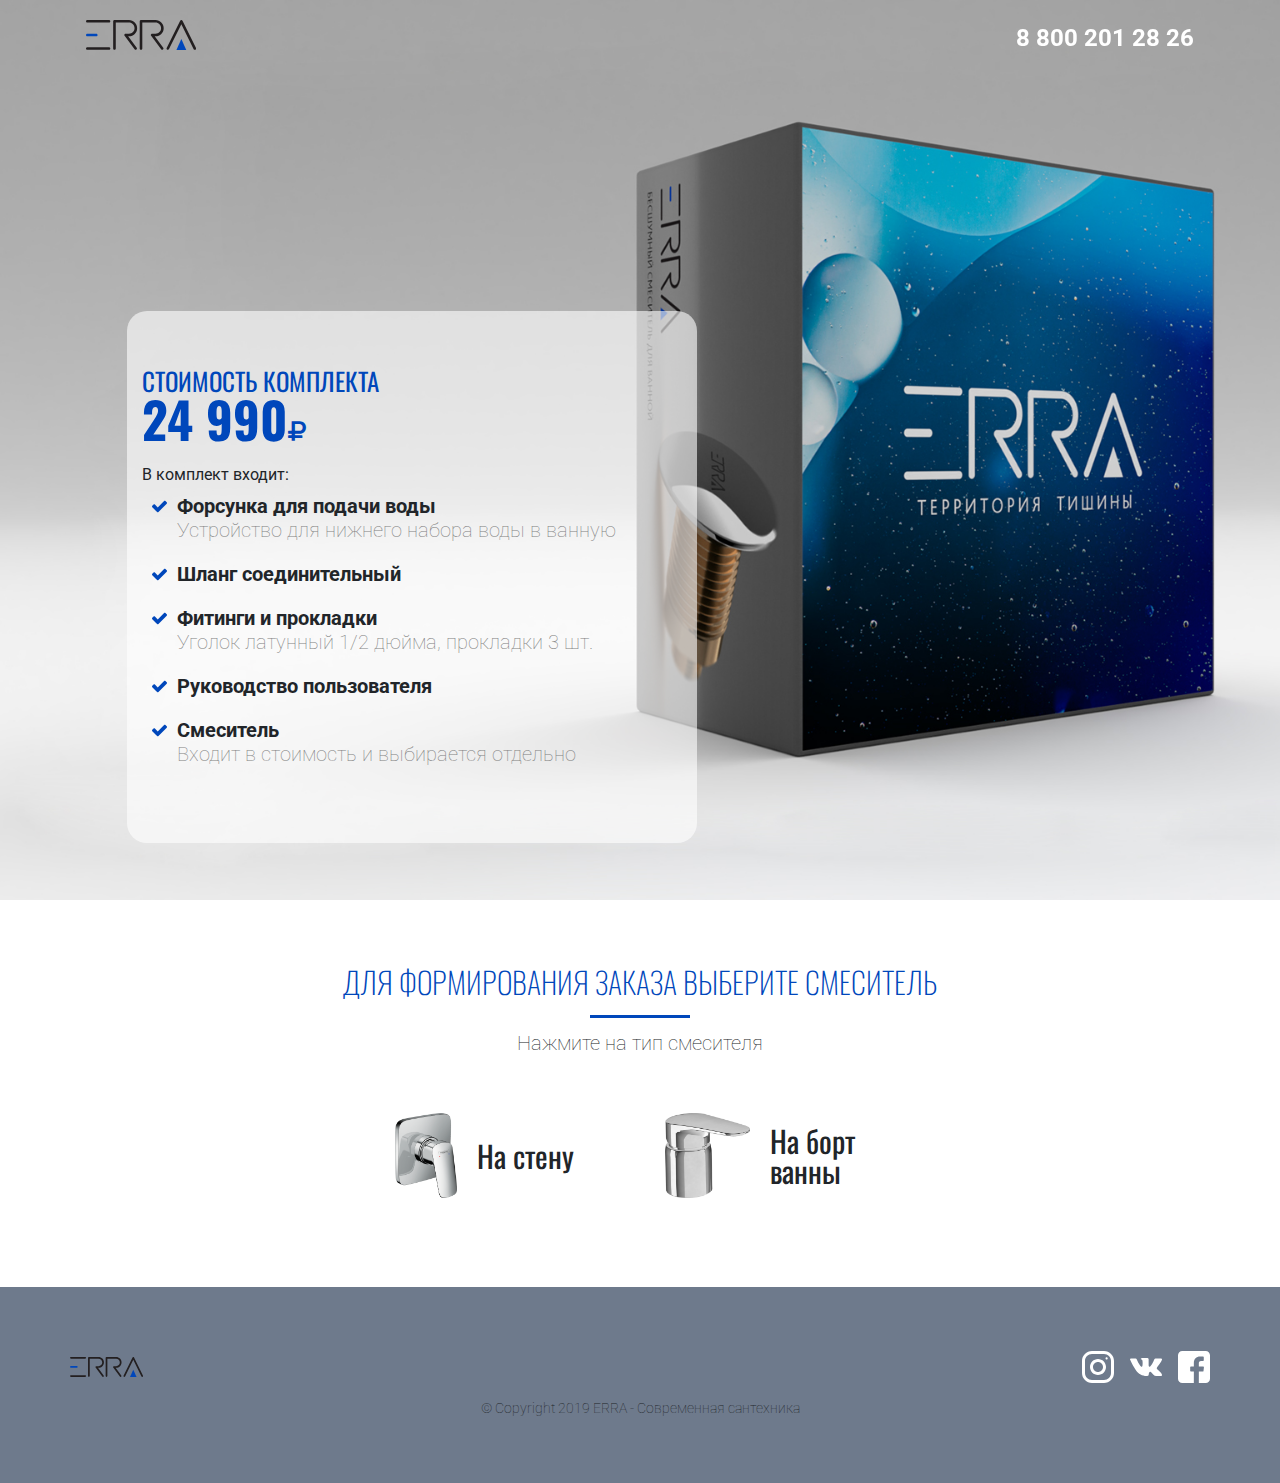
<file: details.html>
<!DOCTYPE html>
<html lang="en">
<head>
    <meta charset="UTF-8">
    <meta name="viewport" content="width=device-width, initial-scale=1.0">
    <meta http-equiv="X-UA-Compatible" content="ie=edge">
    <title>ERRA</title>
    <link rel="stylesheet" href="css/style.css">
    <link rel="stylesheet" href="https://stackpath.bootstrapcdn.com/bootstrap/4.3.1/css/bootstrap.min.css"
		integrity="sha384-ggOyR0iXCbMQv3Xipma34MD+dH/1fQ784/j6cY/iJTQUOhcWr7x9JvoRxT2MZw1T" crossorigin="anonymous">
    <link rel="stylesheet" href="http://maxcdn.bootstrapcdn.com/font-awesome/4.7.0/css/font-awesome.min.css">
    <link href="https://fonts.googleapis.com/css?family=Oswald:400,700&display=swap&subset=cyrillic" rel="stylesheet">
    <link href="https://fonts.googleapis.com/css?family=Roboto:300,400,700&display=swap&subset=cyrillic" rel="stylesheet">
</head>
<body>
<div class="header nav">
    <div class="container">
        <div class="row justify-content-between">
            <a href="index.html">
                <img class="logo ml-3" src="img/color-erra.svg" alt="">
            </a>
            <div class="phone phone-white mr-3">8 800 201 28 26</div>
        </div>
    </div>
</div>
<main id="details">
    <div class="container">
        <div class="row">
            <div class="col-md-6 details-block">
                <div class="details-block-title">Стоимость комплекта<br><span class="cost">24 990</span><i class="fa fa-rub" aria-hidden="true"></i></div>
                <div style="margin-bottom: 10px;">В комплект входит:</div>
                <div class="d-flex">
                    <img style="height: 15px; margin: 5px 10px;" src="img/check.svg">
                    <div class="details-block-item">Форсунка для подачи воды<br>
                    <span style="font-weight: 100; color: grey;">Устройство для нижнего набора воды в ванную</span></div>
                </div>
                <div class="d-flex">
                    <img style="height: 15px; margin: 5px 10px;" src="img/check.svg">           
                    <div class="details-block-item">Шланг соединительный</div>
                </div>
                <div class="d-flex">
                    <img style="height: 15px; margin: 5px 10px;" src="img/check.svg">        
                    <div class="details-block-item">Фитинги и прокладки<br>
                    <span style="font-weight: 100; color: grey;">Уголок латунный 1/2 дюйма, прокладки 3 шт.</span></div>
                </div>
                <div class="d-flex">
                    <img style="height: 15px; margin: 5px 10px;" src="img/check.svg">            
                    <div class="details-block-item">Руководство пользователя</div>
                </div>
                <div class="d-flex">
                    <img style="height: 15px; margin: 5px 10px;" src="img/check.svg">            
                    <div class="details-block-item">Смеситель<br>
                    <span style="font-weight: 100; color: grey;">Входит в стоимость и выбирается отдельно</span></div>
                </div>
            </div>
        </div>
    </div>
</main>
<section>
    <div class="container">
		<div class="row flex-column align-items-center">
            <div class="col-md-8 section-title">Для формирования заказа выберите смеситель</div>
            <div style="background: #0047bb; height: 3px; width: 100px; margin-bottom: 10px;"></div>
            <div class="section-sub-title">Нажмите на тип смесителя</div>
        </div>
		<div class="row flex-column align-items-center">
            <div class="tab">
                <div class="tablinks" onclick="openCity(event, 'wall')">
                    <img style="height: 85px; margin-right: 20px;" src="img/shover-tap.png" alt="">
                    На стену
                </div>
                <div class="tablinks" onclick="openCity(event, 'bath')">
                    <img style="height: 85px; margin-right: 20px;" src="img/shover-tap-2.png" alt="">
                    На борт ванны
                </div>
            </div>        
            <div id="wall" class="tabcontent">
                <div class="row justify-content-center">
                    <div class="product" data-toggle="modal" data-target="#Modal1">
                        <div class="product-image">
                            <img src="img/product/GROHE_EUROSMART.jpeg" alt="Avatar">
                        </div>
                        <div class="product-name">Grohe Eurosmart</div>    
                    </div>
                    <div class="modal fade" id="Modal1" tabindex="-1" role="dialog" aria-labelledby="exampleModalLabel" aria-hidden="true">
                        <div class="modal-dialog modal-lg" role="document">
                            <div class="modal-content">
                                <div class="modal-header">
                                    <button type="button" class="close" data-dismiss="modal" aria-label="Close">
                                    <span aria-hidden="true">&times;</span>
                                    </button>
                                </div>
                                <div class="modal-body">
                                    <div class="row justify-content-center ">
                                        <div class="col-md-4">
                                            <div class="row flex-column align-items-center mb-3">
                                                <img class="modal-img" src="img/product/GROHE_EUROSMART.jpeg" alt="Avatar">
                                                <div>
                                                    <div class="section-title">Grohe Eurosmart</div>
                                                    <a href="order.php">
                                                        <a href="order.php?smesitel=Grohe Eurosmart"><div class="add-cart">Добавить в комплект</div></a>
                                                    </a>
                                                </div>
                                            </div>
                                        </div>
                                        <div class="col-md-8">
                                            <ul class="list-group list-group-flush">
                                                <li class="list-group-item">
                                                    <div class="row justify-content-between">
                                                        <div>Управление</div>
                                                        <div>Со смесителя</div>
                                                    </div>
                                                </li>
                                                <li class="list-group-item">
                                                    <div class="row justify-content-between">
                                                        <div>Материал</div>
                                                        <div>Латунь</div>
                                                    </div>
                                                </li>
                                                <li class="list-group-item">
                                                    <div class="row justify-content-between">
                                                        <div>Механизм</div>
                                                        <div>Керамический картридж</div>
                                                    </div>
                                                </li>
                                                <li class="list-group-item">
                                                    <div class="row justify-content-between">
                                                        <div>Ш/Г/В, см</div>
                                                        <div>16,4 / 10,6 / 19,3</div>
                                                    </div>
                                                </li>
                                                <li class="list-group-item">
                                                    <div class="row justify-content-between">
                                                        <div>Размер розетки, см</div>
                                                        <div>16,4</div>                                                                
                                                    </div>
                                                </li>
                                                <li class="list-group-item">
                                                    <div class="row justify-content-between">
                                                        <div>Подводка</div>
                                                        <div>1/2</div>                         
                                                    </div>
                                                </li>
                                                <li class="list-group-item">
                                                    <div class="row justify-content-between">
                                                        <div>Гарантия</div>
                                                        <div>5 лет</div>
                                                    </div>
                                                </li>
                                                <li class="list-group-item">
                                                    <div class="row justify-content-between">
                                                        <div>Страна производитель</div>
                                                        <div>Германия</div>
                                                    </div>
                                                </li>
                                                <li class="list-group-item">
                                                    <div class="row justify-content-between">
                                                        <div>Цвет</div>
                                                        <div>Хром (глянцевый)</div>                                                           
                                                    </div>
                                                </li>
                                                <li class="list-group-item">
                                                    <div class="row justify-content-between">
                                                        <div>Оснащение</div>
                                                        <div style="text-align: right;">Система быстрого монтажа</div>                     
                                                    </div>
                                                </li>
                                            </ul>
                                        </div>  
                                    </div>
                                </div>
                            </div>
                        </div>
                    </div>

                    <div class="product" data-toggle="modal" data-target="#Modal2">
                        <div class="product-image">
                            <img src="img/product/HANSGROHE_LOGIS.jpeg" alt="Avatar">
                        </div>
                        <div class="product-name">Hansgrohe Logis</div>    
                    </div>
                    <div class="modal fade" id="Modal2" tabindex="-1" role="dialog" aria-labelledby="exampleModalLabel" aria-hidden="true">
                        <div class="modal-dialog modal-lg" role="document">
                            <div class="modal-content">
                                <div class="modal-header">
                                    <button type="button" class="close" data-dismiss="modal" aria-label="Close">
                                    <span aria-hidden="true">&times;</span>
                                    </button>
                                </div>
                                <div class="modal-body">
                                    <div class="row justify-content-center ">
                                        <div class="col-md-4">
                                            <div class="row flex-column align-items-center mb-3">
                                                <img class="modal-img" src="img/product/HANSGROHE_LOGIS.jpeg" alt="Avatar">
                                                <div>
                                                    <div class="section-title">Hansgrohe Logis</div>
                                                    <a href="order.php">
                                                        <a href="order.php?smesitel=Hansgrohe Logis"><div class="add-cart">Добавить в комплект</div></a>
                                                    </a>
                                                </div>
                                            </div>
                                        </div>
                                        <div class="col-md-8">
                                            <ul class="list-group list-group-flush">
                                                <li class="list-group-item">
                                                    <div class="row justify-content-between">
                                                        <div>Управление</div>
                                                        <div>Со смесителя</div>
                                                    </div>
                                                </li>
                                                <li class="list-group-item">
                                                    <div class="row justify-content-between">
                                                        <div>Материал</div>
                                                        <div>Латунь</div>
                                                    </div>
                                                </li>
                                                <li class="list-group-item">
                                                    <div class="row justify-content-between">
                                                        <div>Механизм</div>
                                                        <div>Керамический картридж</div>
                                                    </div>
                                                </li>
                                                <li class="list-group-item">
                                                    <div class="row justify-content-between">
                                                        <div>Ш/Г/В, см</div>
                                                        <div>15 / 10,7 / 16</div>
                                                    </div>
                                                </li>
                                                <li class="list-group-item">
                                                    <div class="row justify-content-between">
                                                        <div>Размер розетки, см</div>
                                                        <div>16</div>                                                                
                                                    </div>
                                                </li>
                                                <li class="list-group-item">
                                                    <div class="row justify-content-between">
                                                        <div>Подводка</div>
                                                        <div>1/2</div>                         
                                                    </div>
                                                </li>
                                                <li class="list-group-item">
                                                    <div class="row justify-content-between">
                                                        <div>Гарантия</div>
                                                        <div>5 лет</div>
                                                    </div>
                                                </li>
                                                <li class="list-group-item">
                                                    <div class="row justify-content-between">
                                                        <div>Страна производитель</div>
                                                        <div>Германия</div>
                                                    </div>
                                                </li>
                                                <li class="list-group-item">
                                                    <div class="row justify-content-between">
                                                        <div>Цвет</div>
                                                        <div>Хром (глянцевый)</div>                                                           
                                                    </div>
                                                </li>
                                                <li class="list-group-item">
                                                    <div class="row justify-content-between">
                                                        <div>Оснащение</div>
                                                        <div style="text-align: right;">Нет</div>                     
                                                    </div>
                                                </li>
                                            </ul>
                                        </div>  
                                    </div>
                                </div>
                            </div>
                        </div>
                    </div>

                    <div class="product" data-toggle="modal" data-target="#Modal3">
                        <div class="product-image">
                            <img src="img/product/ORANGE_OTTO.jpeg" alt="Avatar">
                        </div>
                        <div class="product-name">1 Orange Otto</div>    
                    </div>
                    <div class="modal fade" id="Modal3" tabindex="-1" role="dialog" aria-labelledby="exampleModalLabel" aria-hidden="true">
                        <div class="modal-dialog modal-lg" role="document">
                            <div class="modal-content">
                                <div class="modal-header">
                                    <button type="button" class="close" data-dismiss="modal" aria-label="Close">
                                    <span aria-hidden="true">&times;</span>
                                    </button>
                                </div>
                                <div class="modal-body">
                                    <div class="row justify-content-center ">
                                        <div class="col-md-4">
                                            <div class="row flex-column align-items-center mb-3">
                                                <img class="modal-img" src="img/product/ORANGE_OTTO.jpeg" alt="Avatar">
                                                <div>
                                                    <div class="section-title">1 Orange Otto</div>
                                                    <a href="order.php">
                                                        <a href="order.php?smesitel=1 Orange Otto"><div class="add-cart">Добавить в комплект</div></a>
                                                    </a>
                                                </div>
                                            </div>
                                        </div>
                                        <div class="col-md-8">
                                            <ul class="list-group list-group-flush">
                                                <li class="list-group-item">
                                                    <div class="row justify-content-between">
                                                        <div>Управление</div>
                                                        <div>Со смесителя</div>
                                                    </div>
                                                </li>
                                                <li class="list-group-item">
                                                    <div class="row justify-content-between">
                                                        <div>Материал</div>
                                                        <div>Латунь</div>
                                                    </div>
                                                </li>
                                                <li class="list-group-item">
                                                    <div class="row justify-content-between">
                                                        <div>Механизм</div>
                                                        <div>Керамический картридж</div>
                                                    </div>
                                                </li>
                                                <li class="list-group-item">
                                                    <div class="row justify-content-between">
                                                        <div>Ш/Г/В, см</div>
                                                        <div>11,2 / 7,2 / 13,8</div>
                                                    </div>
                                                </li>
                                                <li class="list-group-item">
                                                    <div class="row justify-content-between">
                                                        <div>Размер розетки, см</div>
                                                        <div>11,2</div>                                                                
                                                    </div>
                                                </li>
                                                <li class="list-group-item">
                                                    <div class="row justify-content-between">
                                                        <div>Подводка</div>
                                                        <div>1/2</div>                         
                                                    </div>
                                                </li>
                                                <li class="list-group-item">
                                                    <div class="row justify-content-between">
                                                        <div>Гарантия</div>
                                                        <div>5 лет</div>
                                                    </div>
                                                </li>
                                                <li class="list-group-item">
                                                    <div class="row justify-content-between">
                                                        <div>Страна производитель</div>
                                                        <div>Германия</div>
                                                    </div>
                                                </li>
                                                <li class="list-group-item">
                                                    <div class="row justify-content-between">
                                                        <div>Цвет</div>
                                                        <div>Хром (глянцевый)</div>                                                           
                                                    </div>
                                                </li>
                                                <li class="list-group-item">
                                                    <div class="row justify-content-between">
                                                        <div>Оснащение</div>
                                                        <div style="text-align: right;">Нет</div>                     
                                                    </div>
                                                </li>
                                            </ul>
                                        </div>  
                                    </div>
                                </div>
                            </div>
                        </div>
                    </div>

                    <div class="product" data-toggle="modal" data-target="#Modal4">
                        <div class="product-image">
                            <img src="img/product/AGGER_GORGEOUS.jpeg" alt="Avatar">
                        </div>
                        <div class="product-name">Agger Gorgeous</div>
                    </div>
                    <div class="modal fade" id="Modal4" tabindex="-1" role="dialog" aria-labelledby="exampleModalLabel" aria-hidden="true">
                        <div class="modal-dialog modal-lg" role="document">
                            <div class="modal-content">
                                <div class="modal-header">
                                    <button type="button" class="close" data-dismiss="modal" aria-label="Close">
                                    <span aria-hidden="true">&times;</span>
                                    </button>
                                </div>
                                <div class="modal-body">
                                    <div class="row justify-content-center ">
                                        <div class="col-md-4">
                                            <div class="row flex-column align-items-center mb-3">
                                                <img class="modal-img" src="img/product/AGGER_GORGEOUS.jpeg" alt="Avatar">
                                                <div>
                                                    <div class="section-title">Agger Gorgeous</div>
                                                    <a href="order.php">
                                                        <a href="order.php?smesitel=Agger Gorgeous"><div class="add-cart">Добавить в комплект</div></a>
                                                    </a>
                                                </div>
                                            </div>
                                        </div>
                                        <div class="col-md-8">
                                            <ul class="list-group list-group-flush">
                                                <li class="list-group-item">
                                                    <div class="row justify-content-between">
                                                        <div>Управление</div>
                                                        <div>Со смесителя</div>
                                                    </div>
                                                </li>
                                                <li class="list-group-item">
                                                    <div class="row justify-content-between">
                                                        <div>Материал</div>
                                                        <div>Латунь</div>
                                                    </div>
                                                </li>
                                                <li class="list-group-item">
                                                    <div class="row justify-content-between">
                                                        <div>Механизм</div>
                                                        <div>Керамический картридж</div>
                                                    </div>
                                                </li>
                                                <li class="list-group-item">
                                                    <div class="row justify-content-between">
                                                        <div>Ш/Г/В, см</div>
                                                        <div>8 / 8,2 / 12,9</div>
                                                    </div>
                                                </li>
                                                <li class="list-group-item">
                                                    <div class="row justify-content-between">
                                                        <div>Подводка</div>
                                                        <div>1/2</div>                         
                                                    </div>
                                                </li>
                                                <li class="list-group-item">
                                                    <div class="row justify-content-between">
                                                        <div>Гарантия</div>
                                                        <div>5 лет</div>
                                                    </div>
                                                </li>
                                                <li class="list-group-item">
                                                    <div class="row justify-content-between">
                                                        <div>Страна производитель</div>
                                                        <div>Германия</div>
                                                    </div>
                                                </li>
                                                <li class="list-group-item">
                                                    <div class="row justify-content-between">
                                                        <div>Цвет</div>
                                                        <div>Хром (глянцевый)</div>                                                           
                                                    </div>
                                                </li>
                                                <li class="list-group-item">
                                                    <div class="row justify-content-between">
                                                        <div>Оснащение</div>
                                                        <div style="text-align: right;">Душевой гарнитур, внутрення часть</div>                
                                                    </div>
                                                </li>
                                            </ul>
                                        </div>  
                                    </div>
                                </div>
                            </div>
                        </div>
                    </div>

                    <div class="product" data-toggle="modal" data-target="#Modal5">
                        <div class="product-image">
                            <img src="img/product/GROHE_BAUCLASSIC.jpeg" alt="Avatar">
                        </div>
                        <div class="product-name">Grohe BauClassic</div>     
                    </div>
                    <div class="modal fade" id="Modal5" tabindex="-1" role="dialog" aria-labelledby="exampleModalLabel" aria-hidden="true">
                        <div class="modal-dialog modal-lg" role="document">
                            <div class="modal-content">
                                <div class="modal-header">
                                    <button type="button" class="close" data-dismiss="modal" aria-label="Close">
                                    <span aria-hidden="true">&times;</span>
                                    </button>
                                </div>
                                <div class="modal-body">
                                    <div class="row justify-content-center ">
                                        <div class="col-md-4">
                                            <div class="row flex-column align-items-center mb-3">
                                                <img class="modal-img" src="img/product/GROHE_BAUCLASSIC.jpeg" alt="Avatar">
                                                <div>
                                                    <div class="section-title">Grohe BauClassic</div>
                                                    <a href="order.php">
                                                        <a href="order.php?smesitel=Grohe BauClassic"><div class="add-cart">Добавить в комплект</div></a>
                                                    </a>
                                                </div>
                                            </div>
                                        </div>
                                        <div class="col-md-8">
                                            <ul class="list-group list-group-flush">
                                                <li class="list-group-item">
                                                    <div class="row justify-content-between">
                                                        <div>Управление</div>
                                                        <div>Со смесителя</div>
                                                    </div>
                                                </li>
                                                <li class="list-group-item">
                                                    <div class="row justify-content-between">
                                                        <div>Материал</div>
                                                        <div>Латунь</div>
                                                    </div>
                                                </li>
                                                <li class="list-group-item">
                                                    <div class="row justify-content-between">
                                                        <div>Механизм</div>
                                                        <div>Керамический картридж</div>
                                                    </div>
                                                </li>
                                                <li class="list-group-item">
                                                    <div class="row justify-content-between">
                                                        <div>Ш/Г/В, см</div>
                                                        <div>10,5 / 9,6 / 14,4</div>
                                                    </div>
                                                </li>
                                                <li class="list-group-item">
                                                    <div class="row justify-content-between">
                                                        <div>Размер розетки, см</div>
                                                        <div>10,5</div>
                                                    </div>
                                                </li>
                                                <li class="list-group-item">
                                                    <div class="row justify-content-between">
                                                        <div>Подводка</div>
                                                        <div>1/2</div>
                                                    </div>
                                                </li>
                                                <li class="list-group-item">
                                                    <div class="row justify-content-between">
                                                        <div>Гарантия</div>
                                                        <div>5 лет</div>
                                                    </div>
                                                </li>
                                                <li class="list-group-item">
                                                    <div class="row justify-content-between">
                                                        <div>Страна производитель</div>
                                                        <div>Германия</div>
                                                    </div>
                                                </li>
                                                <li class="list-group-item">
                                                    <div class="row justify-content-between">
                                                        <div>Цвет</div>
                                                        <div>Хром (глянцевый)</div>                                                           
                                                    </div>
                                                </li>
                                                <li class="list-group-item">
                                                    <div class="row justify-content-between">
                                                        <div>Оснащение</div>
                                                        <div style="text-align: right;">Душевой гарнитур, внутрення часть</div>
                                                    </div>
                                                </li>
                                            </ul>
                                        </div>  
                                    </div>
                                </div>
                            </div>
                        </div>
                    </div>

                    <div class="product" data-toggle="modal" data-target="#Modal6">
                        <div class="product-image">
                            <img src="img/product/BRAVAT_ELER.jpeg" alt="Avatar">
                        </div>
                        <div class="product-name">Bravat Eler</div>
                    </div>
                    <div class="modal fade" id="Modal6" tabindex="-1" role="dialog" aria-labelledby="exampleModalLabel" aria-hidden="true">
                        <div class="modal-dialog modal-lg" role="document">
                            <div class="modal-content">
                                <div class="modal-header">
                                    <button type="button" class="close" data-dismiss="modal" aria-label="Close">
                                    <span aria-hidden="true">&times;</span>
                                    </button>
                                </div>
                                <div class="modal-body">
                                    <div class="row justify-content-center ">
                                        <div class="col-md-4">
                                            <div class="row flex-column align-items-center mb-3">
                                                <img class="modal-img" src="img/product/BRAVAT_ELER.jpeg" alt="Avatar">
                                                <div>
                                                    <div class="section-title">Bravat Eler</div>
                                                    <a href="order.php">
                                                        <a href="order.php?smesitel=Bravat Eler"><div class="add-cart">Добавить в комплект</div></a>
                                                    </a>
                                                </div>
                                            </div>
                                        </div>
                                        <div class="col-md-8">
                                            <ul class="list-group list-group-flush">
                                                <li class="list-group-item">
                                                    <div class="row justify-content-between">
                                                        <div>Управление</div>
                                                        <div>Со смесителя</div>
                                                    </div>
                                                </li>
                                                <li class="list-group-item">
                                                    <div class="row justify-content-between">
                                                        <div>Материал</div>
                                                        <div>Латунь</div>
                                                    </div>
                                                </li>
                                                <li class="list-group-item">
                                                    <div class="row justify-content-between">
                                                        <div>Механизм</div>
                                                        <div>Керамический картридж</div>
                                                    </div>
                                                </li>
                                                <li class="list-group-item">
                                                    <div class="row justify-content-between">
                                                        <div>Ш/Г/В, см</div>
                                                        <div>12 / 18 / 17</div>
                                                    </div>
                                                </li>
                                                <li class="list-group-item">
                                                    <div class="row justify-content-between">
                                                        <div>Размер розетки, см</div>
                                                        <div>12</div>
                                                    </div>
                                                </li>
                                                <li class="list-group-item">
                                                    <div class="row justify-content-between">
                                                        <div>Подводка</div>
                                                        <div>1/2</div>
                                                    </div>
                                                </li>
                                                <li class="list-group-item">
                                                    <div class="row justify-content-between">
                                                        <div>Гарантия</div>
                                                        <div>5 лет</div>
                                                    </div>
                                                </li>
                                                <li class="list-group-item">
                                                    <div class="row justify-content-between">
                                                        <div>Страна производитель</div>
                                                        <div>Германия</div>
                                                    </div>
                                                </li>
                                                <li class="list-group-item">
                                                    <div class="row justify-content-between">
                                                        <div>Цвет</div>
                                                        <div>Хром (глянцевый)</div>                                                           
                                                    </div>
                                                </li>
                                                <li class="list-group-item">
                                                    <div class="row justify-content-between">
                                                        <div>Оснащение</div>
                                                        <div style="text-align: right;">Внутрення часть, защита от обратного потока</div>
                                                    </div>
                                                </li>
                                            </ul>
                                        </div>  
                                    </div>
                                </div>
                            </div>
                        </div>
                    </div>

                    <div class="product" data-toggle="modal" data-target="#Modal7">
                        <div class="product-image">
                            <img src="img/product/WASSERKRAFT_DONAU.jpeg" alt="Avatar">
                        </div>
                        <div class="product-name">Wasserkraft Donau</div>      
                    </div>
                    <div class="modal fade" id="Modal7" tabindex="-1" role="dialog" aria-labelledby="exampleModalLabel" aria-hidden="true">
                        <div class="modal-dialog modal-lg" role="document">
                            <div class="modal-content">
                                <div class="modal-header">
                                    <button type="button" class="close" data-dismiss="modal" aria-label="Close">
                                    <span aria-hidden="true">&times;</span>
                                    </button>
                                </div>
                                <div class="modal-body">
                                    <div class="row justify-content-center ">
                                        <div class="col-md-4">
                                            <div class="row flex-column align-items-center mb-3">
                                                <img class="modal-img" src="img/product/WASSERKRAFT_DONAU.jpeg" alt="Avatar">
                                                <div>
                                                    <div class="section-title">Wasserkraft Donau</div>
                                                    <a href="order.php">
                                                        <a href="order.php?smesitel=Wasserkraft Donau"><div class="add-cart">Добавить в комплект</div></a>
                                                    </a>
                                                </div>
                                            </div>
                                        </div>
                                        <div class="col-md-8">
                                            <ul class="list-group list-group-flush">
                                                <li class="list-group-item">
                                                    <div class="row justify-content-between">
                                                        <div>Управление</div>
                                                        <div>Со смесителя</div>
                                                    </div>
                                                </li>
                                                <li class="list-group-item">
                                                    <div class="row justify-content-between">
                                                        <div>Материал</div>
                                                        <div>Латунь</div>
                                                    </div>
                                                </li>
                                                <li class="list-group-item">
                                                    <div class="row justify-content-between">
                                                        <div>Механизм</div>
                                                        <div>Керамический картридж</div>
                                                    </div>
                                                </li>
                                                <li class="list-group-item">
                                                    <div class="row justify-content-between">
                                                        <div>Ш/Г/В, см</div>
                                                        <div>10 / 5,9 / 16</div>
                                                    </div>
                                                </li>
                                                <li class="list-group-item">
                                                    <div class="row justify-content-between">
                                                        <div>Размер розетки, см</div>
                                                        <div>10</div>
                                                    </div>
                                                </li>
                                                <li class="list-group-item">
                                                    <div class="row justify-content-between">
                                                        <div>Подводка</div>
                                                        <div>1/2</div>
                                                    </div>
                                                </li>
                                                <li class="list-group-item">
                                                    <div class="row justify-content-between">
                                                        <div>Гарантия</div>
                                                        <div>5 лет</div>
                                                    </div>
                                                </li>
                                                <li class="list-group-item">
                                                    <div class="row justify-content-between">
                                                        <div>Страна производитель</div>
                                                        <div>Германия</div>
                                                    </div>
                                                </li>
                                                <li class="list-group-item">
                                                    <div class="row justify-content-between">
                                                        <div>Цвет</div>
                                                        <div>Хром (глянцевый)</div>                                                           
                                                    </div>
                                                </li>
                                                <li class="list-group-item">
                                                    <div class="row justify-content-between">
                                                        <div>Оснащение</div>
                                                        <div style="text-align: right;">Внутрення часть</div>
                                                    </div>
                                                </li>
                                            </ul>
                                        </div>  
                                    </div>
                                </div>
                            </div>
                        </div>
                    </div>

                    <div class="product" data-toggle="modal" data-target="#Modal8">
                        <div class="product-image">
                            <img src="img/product/ORAS_POLARA.jpeg" alt="Avatar">
                        </div>
                        <div class="product-name">Oras Polara</div>         
                    </div>
                    <div class="modal fade" id="Modal8" tabindex="-1" role="dialog" aria-labelledby="exampleModalLabel" aria-hidden="true">
                        <div class="modal-dialog modal-lg" role="document">
                            <div class="modal-content">
                                <div class="modal-header">
                                    <button type="button" class="close" data-dismiss="modal" aria-label="Close">
                                    <span aria-hidden="true">&times;</span>
                                    </button>
                                </div>
                                <div class="modal-body">
                                    <div class="row justify-content-center ">
                                        <div class="col-md-4">
                                            <div class="row flex-column align-items-center mb-3">
                                                <img class="modal-img" src="img/product/ORAS_POLARA.jpeg" alt="Avatar">
                                                <div>
                                                    <div class="section-title">Oras Polara</div>
                                                    <a href="order.php">
                                                        <a href="order.php?smesitel=Oras Polara"><div class="add-cart">Добавить в комплект</div></a>
                                                    </a>
                                                </div>
                                            </div>
                                        </div>
                                        <div class="col-md-8">
                                            <ul class="list-group list-group-flush">
                                                <li class="list-group-item">
                                                    <div class="row justify-content-between">
                                                        <div>Управление</div>
                                                        <div>Со смесителя</div>
                                                    </div>
                                                </li>
                                                <li class="list-group-item">
                                                    <div class="row justify-content-between">
                                                        <div>Материал</div>
                                                        <div>Латунь</div>
                                                    </div>
                                                </li>
                                                <li class="list-group-item">
                                                    <div class="row justify-content-between">
                                                        <div>Механизм</div>
                                                        <div>Керамический картридж</div>
                                                    </div>
                                                </li>
                                                <li class="list-group-item">
                                                    <div class="row justify-content-between">
                                                        <div>Ш/Г/В, см</div>
                                                        <div>9 / 9,3 / 12,6</div>
                                                    </div>
                                                </li>
                                                <li class="list-group-item">
                                                    <div class="row justify-content-between">
                                                        <div>Размер розетки, см</div>
                                                        <div>9</div>
                                                    </div>
                                                </li>
                                                <li class="list-group-item">
                                                    <div class="row justify-content-between">
                                                        <div>Подводка</div>
                                                        <div>1/2</div>
                                                    </div>
                                                </li>
                                                <li class="list-group-item">
                                                    <div class="row justify-content-between">
                                                        <div>Гарантия</div>
                                                        <div>5 лет</div>
                                                    </div>
                                                </li>
                                                <li class="list-group-item">
                                                    <div class="row justify-content-between">
                                                        <div>Страна производитель</div>
                                                        <div>Финляндия</div>
                                                    </div>
                                                </li>
                                                <li class="list-group-item">
                                                    <div class="row justify-content-between">
                                                        <div>Цвет</div>
                                                        <div>Хром (глянцевый)</div>                                                           
                                                    </div>
                                                </li>
                                                <li class="list-group-item">
                                                    <div class="row justify-content-between">
                                                        <div>Оснащение</div>
                                                        <div style="text-align: right;">Нет</div>
                                                    </div>
                                                </li>
                                            </ul>
                                        </div>  
                                    </div>
                                </div>
                            </div>
                        </div>
                    </div>

                    <div class="product" data-toggle="modal" data-target="#Modal9">
                        <div class="product-image">
                            <img src="img/product/KLUDI_BOZZ.jpeg" alt="Avatar">
                        </div>
                        <div class="product-name">Kludi Bozz</div>  
                    </div>
                    <div class="modal fade" id="Modal9" tabindex="-1" role="dialog" aria-labelledby="exampleModalLabel" aria-hidden="true">
                        <div class="modal-dialog modal-lg" role="document">
                            <div class="modal-content">
                                <div class="modal-header">
                                    <button type="button" class="close" data-dismiss="modal" aria-label="Close">
                                    <span aria-hidden="true">&times;</span>
                                    </button>
                                </div>
                                <div class="modal-body">
                                    <div class="row justify-content-center ">
                                        <div class="col-md-4">
                                            <div class="row flex-column align-items-center mb-3">
                                                <img class="modal-img" src="img/product/KLUDI_BOZZ.jpeg" alt="Avatar">
                                                <div>
                                                    <div class="section-title">Kludi Bozz</div>
                                                    <a href="order.php">
                                                        <a href="order.php?smesitel=Kludi Bozz"><div class="add-cart">Добавить в комплект</div></a>
                                                    </a>
                                                </div>
                                            </div>
                                        </div>
                                        <div class="col-md-8">
                                            <ul class="list-group list-group-flush">
                                                <li class="list-group-item">
                                                    <div class="row justify-content-between">
                                                        <div>Управление</div>
                                                        <div>Со смесителя</div>
                                                    </div>
                                                </li>
                                                <li class="list-group-item">
                                                    <div class="row justify-content-between">
                                                        <div>Материал</div>
                                                        <div>Латунь</div>
                                                    </div>
                                                </li>
                                                <li class="list-group-item">
                                                    <div class="row justify-content-between">
                                                        <div>Механизм</div>
                                                        <div>Керамический картридж</div>
                                                    </div>
                                                </li>
                                                <li class="list-group-item">
                                                    <div class="row justify-content-between">
                                                        <div>Ш/Г/В, см</div>
                                                        <div>8 / 7 / 12,5</div>
                                                    </div>
                                                </li>
                                                <li class="list-group-item">
                                                    <div class="row justify-content-between">
                                                        <div>Размер розетки, см</div>
                                                        <div>8</div>
                                                    </div>
                                                </li>
                                                <li class="list-group-item">
                                                    <div class="row justify-content-between">
                                                        <div>Подводка</div>
                                                        <div>1/2</div>
                                                    </div>
                                                </li>
                                                <li class="list-group-item">
                                                    <div class="row justify-content-between">
                                                        <div>Гарантия</div>
                                                        <div>5 лет</div>
                                                    </div>
                                                </li>
                                                <li class="list-group-item">
                                                    <div class="row justify-content-between">
                                                        <div>Страна производитель</div>
                                                        <div>Германия</div>
                                                    </div>
                                                </li>
                                                <li class="list-group-item">
                                                    <div class="row justify-content-between">
                                                        <div>Цвет</div>
                                                        <div>Хром (глянцевый)</div>                                                           
                                                    </div>
                                                </li>
                                                <li class="list-group-item">
                                                    <div class="row justify-content-between">
                                                        <div>Оснащение</div>
                                                        <div style="text-align: right;">Нет</div>
                                                    </div>
                                                </li>
                                            </ul>
                                        </div>  
                                    </div>
                                </div>
                            </div>
                        </div>
                    </div>

                    <div class="product" data-toggle="modal" data-target="#Modal10">
                        <div class="product-image">
                            <img src="img/product/BOHEME_TRADIZIONALE.jpeg" alt="Avatar">
                        </div>
                        <div class="product-name">Boheme Tradizionale</div>
                    </div>
                    <div class="modal fade" id="Modal10" tabindex="-1" role="dialog" aria-labelledby="exampleModalLabel" aria-hidden="true">
                        <div class="modal-dialog modal-lg" role="document">
                            <div class="modal-content">
                                <div class="modal-header">
                                    <button type="button" class="close" data-dismiss="modal" aria-label="Close">
                                    <span aria-hidden="true">&times;</span>
                                    </button>
                                </div>
                                <div class="modal-body">
                                    <div class="row justify-content-center ">
                                        <div class="col-md-4">
                                            <div class="row flex-column align-items-center mb-3">
                                                <img class="modal-img" src="img/product/BOHEME_TRADIZIONALE.jpeg" alt="Avatar">
                                                <div>
                                                    <div class="section-title">Boheme Tradizionale</div>
                                                    <a href="order.php">
                                                        <a href="order.php?smesitel=Boheme Tradizionale"><div class="add-cart">Добавить в комплект</div></a>
                                                    </a>
                                                </div>
                                            </div>
                                        </div>
                                        <div class="col-md-8">
                                            <ul class="list-group list-group-flush">
                                                <li class="list-group-item">
                                                    <div class="row justify-content-between">
                                                        <div>Управление</div>
                                                        <div>Со смесителя</div>
                                                    </div>
                                                </li>
                                                <li class="list-group-item">
                                                    <div class="row justify-content-between">
                                                        <div>Материал</div>
                                                        <div>Латунь, керамика</div>
                                                    </div>
                                                </li>
                                                <li class="list-group-item">
                                                    <div class="row justify-content-between">
                                                        <div>Механизм</div>
                                                        <div>Керамический картридж</div>
                                                    </div>
                                                </li>
                                                <li class="list-group-item">
                                                    <div class="row justify-content-between">
                                                        <div>Ш/Г/В, см</div>
                                                        <div>17,1 / 12 / 19,05</div>
                                                    </div>
                                                </li>
                                                <li class="list-group-item">
                                                    <div class="row justify-content-between">
                                                        <div>Подводка</div>
                                                        <div>1/2</div>
                                                    </div>
                                                </li>
                                                <li class="list-group-item">
                                                    <div class="row justify-content-between">
                                                        <div>Гарантия</div>
                                                        <div>3 года</div>
                                                    </div>
                                                </li>
                                                <li class="list-group-item">
                                                    <div class="row justify-content-between">
                                                        <div>Страна производитель</div>
                                                        <div>Италия</div>
                                                    </div>
                                                </li>
                                                <li class="list-group-item">
                                                    <div class="row justify-content-between">
                                                        <div>Цвет</div>
                                                        <div>Хром (глянцевый)</div>                                                           
                                                    </div>
                                                </li>
                                                <li class="list-group-item">
                                                    <div class="row justify-content-between">
                                                        <div>Оснащение</div>
                                                        <div style="text-align: right;">Внутренняя часть</div>
                                                    </div>
                                                </li>
                                            </ul>
                                        </div>  
                                    </div>
                                </div>
                            </div>
                        </div>
                    </div>
                </div>
            </div>   
            <div id="bath" class="tabcontent">
                <div class="row justify-content-center">
                    <div class="product" data-toggle="modal" data-target="#Modal11">
                        <div class="product-image">
                            <img src="img/product/KLUDI_AMEO.jpeg" alt="Avatar">
                        </div>
                        <div class="product-name">Kludi Ameo</div>
                    </div>
                    <div class="modal fade" id="Modal11" tabindex="-1" role="dialog" aria-labelledby="exampleModalLabel" aria-hidden="true">
                        <div class="modal-dialog modal-lg" role="document">
                            <div class="modal-content">
                                <div class="modal-header">
                                    <button type="button" class="close" data-dismiss="modal" aria-label="Close">
                                    <span aria-hidden="true">&times;</span>
                                    </button>
                                </div>
                                <div class="modal-body">
                                    <div class="row justify-content-center ">
                                        <div class="col-md-4">
                                            <div class="row flex-column align-items-center mb-3">
                                                <img class="modal-img" src="img/product/KLUDI_AMEO.jpeg" alt="Avatar">
                                                <div>
                                                    <div class="section-title">Kludi Ameo</div>
                                                    <a href="order.php">
                                                        <a href="order.php?smesitel=Kludi Ameo"><div class="add-cart">Добавить в комплект</div></a>
                                                    </a>
                                                </div>
                                            </div>
                                        </div>
                                        <div class="col-md-8">
                                            <ul class="list-group list-group-flush">
                                                <li class="list-group-item">
                                                    <div class="row justify-content-between">
                                                        <div>Управление</div>
                                                        <div>Со смесителя</div>
                                                    </div>
                                                </li>
                                                <li class="list-group-item">
                                                    <div class="row justify-content-between">
                                                        <div>Материал</div>
                                                        <div>Латунь, керамика</div>
                                                    </div>
                                                </li>
                                                <li class="list-group-item">
                                                    <div class="row justify-content-between">
                                                        <div>Механизм</div>
                                                        <div>Керамический картридж</div>
                                                    </div>
                                                </li>
                                                <li class="list-group-item">
                                                    <div class="row justify-content-between">
                                                        <div>Ш/Г/В, см</div>
                                                        <div>6,5 / 13,3 / 6</div>
                                                    </div>
                                                </li>
                                                <li class="list-group-item">
                                                    <div class="row justify-content-between">
                                                        <div>Длина шланга, см</div>
                                                        <div>150</div>
                                                    </div>
                                                </li>
                                                <li class="list-group-item">
                                                    <div class="row justify-content-between">
                                                        <div>Подводка</div>
                                                        <div>1/2</div>
                                                    </div>
                                                </li>
                                                <li class="list-group-item">
                                                    <div class="row justify-content-between">
                                                        <div>Гарантия</div>
                                                        <div>5 лет</div>
                                                    </div>
                                                </li>
                                                <li class="list-group-item">
                                                    <div class="row justify-content-between">
                                                        <div>Страна производитель</div>
                                                        <div>Германия</div>
                                                    </div>
                                                </li>
                                                <li class="list-group-item">
                                                    <div class="row justify-content-between">
                                                        <div>Цвет</div>
                                                        <div>Хром (глянцевый)</div>                                                           
                                                    </div>
                                                </li>
                                                <li class="list-group-item">
                                                    <div class="row justify-content-between">
                                                        <div>Оснащение</div>
                                                        <div style="text-align: right;">Крепления, душевой шланг, душевая лейка, дивертор</div>
                                                    </div>
                                                </li>
                                            </ul>
                                        </div>  
                                    </div>
                                </div>
                            </div>
                        </div>
                    </div>

                    <div class="product" data-toggle="modal" data-target="#Modal12">
                        <div class="product-image">
                            <img src="img/product/RAV_SLEZAK_DUNAJ.jpeg" alt="Avatar">
                        </div>
                        <div class="product-name">Rav Slezak Dunaj</div>   
                    </div>
                    <div class="modal fade" id="Modal12" tabindex="-1" role="dialog" aria-labelledby="exampleModalLabel" aria-hidden="true">
                        <div class="modal-dialog modal-lg" role="document">
                            <div class="modal-content">
                                <div class="modal-header">
                                    <button type="button" class="close" data-dismiss="modal" aria-label="Close">
                                    <span aria-hidden="true">&times;</span>
                                    </button>
                                </div>
                                <div class="modal-body">
                                    <div class="row justify-content-center ">
                                        <div class="col-md-4">
                                            <div class="row flex-column align-items-center mb-3">
                                                <img class="modal-img" src="img/product/RAV_SLEZAK_DUNAJ.jpeg" alt="Avatar">
                                                <div>
                                                    <div class="section-title">Rav Slezak Dunaj</div>
                                                    <a href="order.php">
                                                        <a href="order.php?smesitel=Rav Slezak Dunaj"><div class="add-cart">Добавить в комплект</div></a>
                                                    </a>
                                                </div>
                                            </div>
                                        </div>
                                        <div class="col-md-8">
                                            <ul class="list-group list-group-flush">
                                                <li class="list-group-item">
                                                    <div class="row justify-content-between">
                                                        <div>Управление</div>
                                                        <div>Со смесителя</div>
                                                    </div>
                                                </li>
                                                <li class="list-group-item">
                                                    <div class="row justify-content-between">
                                                        <div>Материал</div>
                                                        <div>Латунь, керамика</div>
                                                    </div>
                                                </li>
                                                <li class="list-group-item">
                                                    <div class="row justify-content-between">
                                                        <div>Механизм</div>
                                                        <div>Керамический картридж</div>
                                                    </div>
                                                </li>
                                                <li class="list-group-item">
                                                    <div class="row justify-content-between">
                                                        <div>Ш/Г/В, см</div>
                                                        <div>4,9 / 10,1 / 10,4</div>
                                                    </div>
                                                </li>
                                                <li class="list-group-item">
                                                    <div class="row justify-content-between">
                                                        <div>Длина шланга, см</div>
                                                        <div>200</div>
                                                    </div>
                                                </li>
                                                <li class="list-group-item">
                                                    <div class="row justify-content-between">
                                                        <div>Подводка</div>
                                                        <div>1/2</div>
                                                    </div>
                                                </li>
                                                <li class="list-group-item">
                                                    <div class="row justify-content-between">
                                                        <div>Гарантия</div>
                                                        <div>6 лет</div>
                                                    </div>
                                                </li>
                                                <li class="list-group-item">
                                                    <div class="row justify-content-between">
                                                        <div>Страна производитель</div>
                                                        <div>Чехия</div>
                                                    </div>
                                                </li>
                                                <li class="list-group-item">
                                                    <div class="row justify-content-between">
                                                        <div>Цвет</div>
                                                        <div>Хром (глянцевый)</div>                                                           
                                                    </div>
                                                </li>
                                                <li class="list-group-item">
                                                    <div class="row justify-content-between">
                                                        <div>Оснащение</div>
                                                        <div style="text-align: right;">Крепления, душевой шланг, душевая лейка, гибкая подводка, дивертор</div>
                                                    </div>
                                                </li>
                                            </ul>
                                        </div>  
                                    </div>
                                </div>
                            </div>
                        </div>
                    </div>

                    <div class="product" data-toggle="modal" data-target="#Modal13">
                        <div class="product-image">
                            <img src="img/product/AQUANET.jpeg" alt="Avatar">
                        </div>
                        <div class="product-name">Aquanet</div>   
                    </div>
                    <div class="modal fade" id="Modal13" tabindex="-1" role="dialog" aria-labelledby="exampleModalLabel" aria-hidden="true">
                        <div class="modal-dialog modal-lg" role="document">
                            <div class="modal-content">
                                <div class="modal-header">
                                    <button type="button" class="close" data-dismiss="modal" aria-label="Close">
                                    <span aria-hidden="true">&times;</span>
                                    </button>
                                </div>
                                <div class="modal-body">
                                    <div class="row justify-content-center ">
                                        <div class="col-md-4">
                                            <div class="row flex-column align-items-center mb-3">
                                                <img class="modal-img" src="img/product/AQUANET.jpeg" alt="Avatar">
                                                <div>
                                                    <div class="section-title">Aquanet</div>
                                                    <a href="order.php">
                                                        <a href="order.php?smesitel=Aquanet"><div class="add-cart">Добавить в комплект</div></a>
                                                    </a>
                                                </div>
                                            </div>
                                        </div>
                                        <div class="col-md-8">
                                            <ul class="list-group list-group-flush">
                                                <li class="list-group-item">
                                                    <div class="row justify-content-between">
                                                        <div>Управление</div>
                                                        <div>Со смесителя</div>
                                                    </div>
                                                </li>
                                                <li class="list-group-item">
                                                    <div class="row justify-content-between">
                                                        <div>Материал</div>
                                                        <div>Латунь, керамика</div>
                                                    </div>
                                                </li>
                                                <li class="list-group-item">
                                                    <div class="row justify-content-between">
                                                        <div>Механизм</div>
                                                        <div>Керамический картридж</div>
                                                    </div>
                                                </li>
                                                <li class="list-group-item">
                                                    <div class="row justify-content-between">
                                                        <div>Ш/Г/В, см</div>
                                                        <div>4,9 / 10,1 / 10,4</div>
                                                    </div>
                                                </li>
                                                <li class="list-group-item">
                                                    <div class="row justify-content-between">
                                                        <div>Длина шланга, см</div>
                                                        <div>200</div>
                                                    </div>
                                                </li>
                                                <li class="list-group-item">
                                                    <div class="row justify-content-between">
                                                        <div>Подводка</div>
                                                        <div>1/2</div>
                                                    </div>
                                                </li>
                                                <li class="list-group-item">
                                                    <div class="row justify-content-between">
                                                        <div>Гарантия</div>
                                                        <div>6 лет</div>
                                                    </div>
                                                </li>
                                                <li class="list-group-item">
                                                    <div class="row justify-content-between">
                                                        <div>Страна производитель</div>
                                                        <div>Чехия</div>
                                                    </div>
                                                </li>
                                                <li class="list-group-item">
                                                    <div class="row justify-content-between">
                                                        <div>Цвет</div>
                                                        <div>Хром (глянцевый)</div>                                                           
                                                    </div>
                                                </li>
                                                <li class="list-group-item">
                                                    <div class="row justify-content-between">
                                                        <div>Оснащение</div>
                                                        <div style="text-align: right;">Крепления, душевой шланг, душевая лейка</div>
                                                    </div>
                                                </li>
                                            </ul>
                                        </div>  
                                    </div>
                                </div>
                            </div>
                        </div>
                    </div>
                </div>
            </div>
        </div>
    </div>        
</section>
<footer>
    <div class="container">
        <div class="row align-items-center justify-content-between">
            <img style="height: 20px;" src="img/color-erra.svg" alt="">
            <div class="d-flex">
                <a href="https://www.instagram.com/erra.su/" target="blank">
                    <svg class="mr-3 evendodd" width="32px" height="32px" viewBox="0 0 32 32">
                        <path d="M22 0H10C4.478 0 0 4.478 0 10V22C0 27.522 4.478 32 10 32H22C27.522 32 32 27.522 32 22V10C32 4.478 27.522 0 22 0ZM29 22C29 25.86 25.86 29 22 29H10C6.14 29 3 25.86 3 22V10C3 6.14 6.14 3 10 3H22C25.86 3 29 6.14 29 10V22Z" fill="white"/>
                        <path d="M16 8C11.582 8 8 11.582 8 16C8 20.418 11.582 24 16 24C20.418 24 24 20.418 24 16C24 11.582 20.418 8 16 8ZM16 21C13.244 21 11 18.756 11 16C11 13.242 13.244 11 16 11C18.756 11 21 13.242 21 16C21 18.756 18.756 21 16 21Z" fill="white"/>
                        <path d="M24.6001 8.466C25.1888 8.466 25.6661 7.98874 25.6661 7.4C25.6661 6.81127 25.1888 6.33401 24.6001 6.33401C24.0113 6.33401 23.5341 6.81127 23.5341 7.4C23.5341 7.98874 24.0113 8.466 24.6001 8.466Z" fill="white"/>								
                    </svg>
                </a>
                <a href="https://vk.com/errasu" target="blank">
                    <svg class="mr-3 evendodd" width="32px" height="32px" viewBox="0 0 32 32">
                        <path d="M30.6745 21.6143C29.7218 20.4716 28.6006 19.4963 27.5397 18.4606C26.5827 17.5271 26.5223 16.9856 27.2917 15.9082C28.1314 14.7322 29.0344 13.6014 29.8816 12.4308C30.6726 11.3368 31.481 10.2457 31.8972 8.93585C32.1612 8.10249 31.9277 7.73439 31.0732 7.58848C30.9259 7.56294 30.7737 7.56161 30.6238 7.56161L25.5537 7.55565C24.9292 7.54636 24.584 7.81862 24.3632 8.37209C24.065 9.12023 23.7576 9.8677 23.4025 10.5896C22.5966 12.2265 21.6966 13.8087 20.4348 15.1484C20.1566 15.4439 19.8488 15.8173 19.3839 15.6634C18.8022 15.4512 18.6308 14.4928 18.6404 14.1688L18.6354 8.31671C18.5227 7.4807 18.3373 7.10796 17.5072 6.94547L12.2405 6.94646C11.5374 6.94646 11.1849 7.21806 10.8095 7.65778C10.593 7.91181 10.5276 8.07662 10.9727 8.16085C11.8468 8.32666 12.3393 8.89241 12.4699 9.76888C12.6795 11.1693 12.6649 12.5754 12.5442 13.9814C12.5087 14.392 12.4381 14.8015 12.2753 15.1849C12.0206 15.7874 11.6094 15.9101 11.0692 15.5394C10.58 15.2038 10.2365 14.7302 9.90022 14.2547C8.63708 12.4699 7.62928 10.5452 6.80753 8.52265C6.57009 7.93834 6.16054 7.58416 5.54141 7.57455C4.02026 7.55034 2.49879 7.54636 0.977653 7.57587C0.0623817 7.59312 -0.210541 8.03749 0.162199 8.8672C1.81897 12.5525 3.66311 16.1353 6.07034 19.3991C7.30629 21.0741 8.72529 22.5528 10.5585 23.6007C12.6361 24.7886 14.8725 25.1461 17.228 25.036C18.331 24.9843 18.6623 24.6974 18.7133 23.5981C18.7478 22.846 18.8331 22.0982 19.2041 21.4223C19.5683 20.7591 20.1197 20.6327 20.7555 21.0453C21.0735 21.2519 21.3414 21.5149 21.5945 21.7921C22.2153 22.4712 22.8138 23.171 23.4582 23.8272C24.2663 24.6497 25.2237 25.1355 26.4275 25.0363L31.0874 25.0373C31.8382 24.9882 32.2275 24.0677 31.7964 23.2297C31.4936 22.6427 31.0964 22.1201 30.6745 21.6143Z" fill="white"/>		
                    </svg>
                </a>
                <a href="https://www.facebook.com/www.erra.su/" target="blank">
                    <svg class="evendodd" width="32px" height="32px" viewBox="0 0 32 32">
                        <path d="M27.6879 0H4.31231C1.93087 0 0.000244141 1.93055 0.000244141 4.31206V27.6878C0.000244141 30.0693 1.93079 31.9998 4.31231 31.9998H15.841L15.8607 20.5648H12.8899C12.5038 20.5648 12.1904 20.2526 12.1889 19.8666L12.1747 16.1806C12.1732 15.7924 12.4875 15.4769 12.8757 15.4769H15.8411V11.9153C15.8411 7.78215 18.3654 5.53159 22.0525 5.53159H25.078C25.4651 5.53159 25.779 5.84542 25.779 6.23259V9.34063C25.779 9.72764 25.4653 10.0414 25.0784 10.0416L23.2217 10.0425C21.2165 10.0425 20.8283 10.9953 20.8283 12.3936V15.477H25.2343C25.6541 15.477 25.9798 15.8436 25.9303 16.2605L25.4934 19.9465C25.4516 20.2992 25.1525 20.565 24.7974 20.565H20.8479L20.8283 32H27.688C30.0695 32 32 30.0695 32 27.688V4.31206C31.9999 1.93055 30.0694 0 27.6879 0Z" fill="white"/>
                    </svg>
                </a>
            </div>
        </div>
    </div>
    <div style="text-align: center; font-size: 14px; font-weight: 100; margin-top: 15px;">
        © Copyright 2019 ERRA - Современная сантехника
    </div>
</footer>
<script src="https://ajax.googleapis.com/ajax/libs/jquery/1.11.2/jquery.min.js"></script>
<script src="js/script.js"></script>
<script src="https://code.jquery.com/jquery-3.3.1.slim.min.js" integrity="sha384-q8i/X+965DzO0rT7abK41JStQIAqVgRVzpbzo5smXKp4YfRvH+8abtTE1Pi6jizo" crossorigin="anonymous"></script>
<script src="https://cdnjs.cloudflare.com/ajax/libs/popper.js/1.14.7/umd/popper.min.js" integrity="sha384-UO2eT0CpHqdSJQ6hJty5KVphtPhzWj9WO1clHTMGa3JDZwrnQq4sF86dIHNDz0W1" crossorigin="anonymous"></script>
<script src="https://stackpath.bootstrapcdn.com/bootstrap/4.3.1/js/bootstrap.min.js" integrity="sha384-JjSmVgyd0p3pXB1rRibZUAYoIIy6OrQ6VrjIEaFf/nJGzIxFDsf4x0xIM+B07jRM" crossorigin="anonymous"></script>
</body>
</html>
</file>
<file: css/style.css>
body {
  margin: 0;
  padding: 0;
  font-family: 'Roboto', serif;
  position: absolute;
  width: 100%;
  height: auto;
  top: 0;
  left: 0;
  min-height: 100%;
}

body::-webkit-scrollbar-track {
    background-color: #d3dfe3;
  }
  
body::-webkit-scrollbar {
  width: 10px;
}
  
body::-webkit-scrollbar-thumb{
  background-color: #6e7a8c;
}

* {
  box-sizing: border-box;
}

a {
  text-decoration: none;
  color: black;
}

.white {
  fill: white;    
}

.blue {
  fill: #0047bb!important;
}

.btn {
  color: #0047bb!important;
  text-decoration: none;
  font-weight: 700!important;
  text-transform: uppercase;
}

.btn-link {
  color: #0047bb!important;
  font-weight: 700!important;
  text-decoration: none;
  text-transform: uppercase;
}

.header {
  padding: 20px 0;
  position: fixed;
  top: 0;
  width: 100%;
  display: flex;
  justify-content: space-between;
  align-items: center;
  z-index: 2;
}

.nav {
  transition: all 0.3s;
}

.navShadow {
  transition: all 0.3s;
  background: white;
  color:black;
  z-index: 2;
}

.logo {
  height: 30px; 
}

.phone-mobile-icon {
  display: none;
}

.phone-icon-fill {
  fill: #ff7a00;
}

.phone {
  font-weight: 100; 
  font-size: 22px;
}

.phone-white {
  color: white;
  text-align: end;
  font-weight: 700; 
  font-size: 24px;
  display: block;
}

.phone-black {
  color: black;
}

.icon {
  height: 40px;
}

.order {
  color: #ffffff;
  padding: 10px 20px;
  text-transform: uppercase;
  font-weight: 700;
  cursor: pointer;
  border: 3px solid white;
  font-size: 18px;
}

.order:hover {
  background: white;
  color: #0047bb;
  border: 3px solid #fff;
}

.order-color {
  background: #0047bb;
  color: #fff;
  border: 3px solid #0047bb;
}

.order-color:hover {
  background: #1f74ff;
  color: white;
  border: 3px solid #1f74ff;
}

/* MAIN */

#main {
  position: relative;
  color: white;
  height: 100vh;
  display: flex;
  align-items: center;
  justify-content: center;
  background: radial-gradient(circle, rgba(0,136,196,1) 0%, rgba(75,2,191,1) 100%);
}

.main-block {    
  position: absolute;
  z-index: 1;
  margin-top: 100px;
  text-align: center;
}

.main-block > div{    
  color: #fff;
  font-size: 30px;
  font-weight: 100;
  text-transform: uppercase;
  letter-spacing: 6px;
  margin-top: 20px;
  line-height: 0.9;
}

.erra-big-logo {
  width: 30%;
}

#main .main-detail {
  height: 50%;
  animation: h 3.5s alternate both infinite;
}

/* WAVE-PARALLAX */

#main .parallax-content {
  position: absolute;
  width: 100%;
  bottom: 0;
}
.flex {
  display: flex;
  justify-content: center;
  align-items: center;
  text-align: center;
}
.waves {
  position:relative;
  width: 100%;
  height:15vh;
  margin-bottom:-7px; 
  min-height:100px;
  max-height:150px;
}
.parallax > use {
  animation: move-forever 25s cubic-bezier(.55,.5,.45,.5)     infinite;
}
.parallax > use:nth-child(1) {
  animation-delay: -2s;
  animation-duration: 7s;
}
.parallax > use:nth-child(2) {
  animation-delay: -3s;
  animation-duration: 10s;
}
.parallax > use:nth-child(3) {
  animation-delay: -4s;
  animation-duration: 13s;
}
.parallax > use:nth-child(4) {
  animation-delay: -5s;
  animation-duration: 20s;
}
@keyframes move-forever {
  0% {
    transform: translate3d(-90px,0,0);
  }
  100% { 
    transform: translate3d(85px,0,0);
  }
}
.content {
  position:relative;
  height:20vh;
  text-align:center;
  background-color: white;
}
@keyframes h {
  0% {
      transform: translateY(-20px);
  }
  100% { 
      transform: translateY(20px);
  }
}
@media (max-width: 768px) {
  .waves {
    height:40px;
    min-height:40px;
  }
  .content {
    height:30vh;
  }
  h1 {
    font-size:24px;
  }
}

section {
  display: flex; 
  justify-content: center;
  align-items: center;
  padding: 5% 0;
  flex-direction: column;
}

.section-title {
  text-align: center;
  text-transform: uppercase;
  font-family: 'Oswald', sans-serif;
  font-size: 30px;
  font-weight: 100;
  color: #0047bb;
  margin-bottom: 15px;
  line-height: 1.2;
}

.section-sub-title {
  text-align: center;
  margin-bottom: 30px;
  font-size: 20px;
  font-weight: 100;
}

/* LIST-ITEMS */
.adv {
  padding: 20px 0px;
  border-bottom: 2px solid rgba(0, 0, 0, 0.1);
  border-right: 2px solid rgba(0, 0, 0, 0.1);
  display: flex;
  align-items: center;
}

.adv-icon {
  width: 70px;
  height: 70px;
  margin: 0;
  transition: all 0.3s ease;
  display: flex;
  align-items: center;
  justify-content: center;
}

.adv-icon img {
  height: 40px;
  width: auto;
}

.adv-text {
  font-size: 18px; 
  padding: 10px 0;
}

.bd-example {
  height: 400px;
  overflow: hidden;
}

.carousel-inner {
  height: 100%;
}

.carousel-text {
  font-size: 1.5em;
  line-height: 1.1;
  font-weight: 700;
}

.active {
  height: 100%;
}

.carousel-item {
  height: 100%;
  overflow: hidden;
}

/* BACKGROUND */

.background-block-first {
  background: url(../img/bg.jpg) no-repeat center / cover;
  height: 400px;
  background-attachment: fixed;
  display: flex;
  align-items: center;
}

.background-title {
  color: white;
  font-size: 70px;
  line-height: 1.1;
  text-align: left;
  font-weight: 100;
  text-transform: uppercase;
  margin-bottom: 15px;
  font-family: 'Oswald', sans-serif;
}

.background-sub-title {
  color: white;
  font-size: 28px;
  text-align: left;
  font-weight: 100;
}

.background-block-second {
  background: url(../img/bg-22.jpg) no-repeat center / cover;
  height: 400px;
  background-attachment: fixed;
}

/* VIDEO */

video {
  max-width: 100%;
}
.local-video-container {
  position: relative;
}
.local-video-container video {
  box-shadow: 0 2px 5px 0 rgba(0, 0, 0, 0.26);
}
.local-video-container .background-image-holder {
  transition: all 0.3s ease;
  -webkit-transition: all 0.3s ease;
  -moz-transition: all 0.3s ease;
  top: 0;
  box-shadow: 0 1px 15px 0 rgba(0, 0, 0, 0.26);
}
.background-image-holder.fadeout {
  opacity: 0 !important;
  z-index: -1;
}
.background-image-holder.parallax {
  height: 150%;
  top: -30%;
  transition: all 0s ease !important;
}
@media all and (max-width: 767px) {
  video {
    max-width: 100% !important;
  }
}
.play-button {
  width: 80px;
  height: 80px;
  background: #fff;
  text-align: center;
  margin: 0 auto;
  position: absolute;
  top: 50%;
  left: 50%;
  margin-top: -40px;
  margin-left: -40px;
  z-index: 4;
  border-radius: 50%;
  transition: all 0.3s ease;
  -webkit-transition: all 0.3s ease;
  -moz-transition: all 0.3s ease;
  cursor: pointer;
}
.play-button:before {
  position: absolute;
  top: 50%;
  margin-top: -15px;
  left: 50%;
  margin-left: -8px;
  content: '';
  width: 0;
  height: 0;
  border-style: solid;
  border-width: 15px 0 15px 26.0px;
  border-color: transparent transparent transparent #222222;
}
.play-button:hover {
  transform: scale(1.1);
  -webkit-transform: scale(1.1);
}
@media all and (max-width: 767px) {
  .play-button {
    width: 65px;
    height: 65px;
    margin-top: -32px;
  }
  .play-button:before {
    position: absolute;
    top: 50%;
    margin-top: -9px;
    margin-left: -8px;
    content: '';
    width: 0;
    height: 0;
    border-style: solid;
    border-width: 10px 0 10px 20.0px;
    border-color: transparent transparent transparent #222222;
  }
}
.play-button.video-playing {
  transform: scale(0.5) translateY(300px);
  -webkit-transform: scale(0.5) translateY(300px);
  opacity: 0.7;
  display: none;
}
.play-button.video-playing:before,
.play-button.large.video-playing:before {
  border: none;
  width: 6px;
  height: 30px;
  background: #222;
  margin-top: -15px;
  margin-left: -10px;
}
.play-button.video-playing:after {
  content: '';
  width: 6px;
  height: 30px;
  position: absolute;
  background: #222;
  top: 50%;
  margin-top: -15px;
  margin-left: 2px;
}
.play-button.video-playing:hover {
  opacity: 1;
}
.play-button.large {
  height: 120px;
  width: 120px;
  margin-top: -60px;
  margin-left: -60px;
}
.play-button.large:before {
  margin-top: -18px;
  margin-left: -10px;
  content: '';
  width: 0;
  height: 0;
  border-style: solid;
  border-width: 20px 0 20px 31.0px;
  border-color: transparent transparent transparent #222222;
}
@media all and (max-width: 767px) {
  .play-button.large {
    width: 90px;
    height: 90px;
    margin-top: -45px;
  }
  .play-button.large:before {
    margin-top: -14px;
    margin-left: -8px;
    content: '';
    width: 0;
    height: 0;
    border-style: solid;
    border-width: 15px 0 15px 25.0px;
    border-color: transparent transparent transparent #222222;
  }
}
.modal-video {
  position: absolute;
  width: 100%;
  height: 100%;
  top: 0;
  left: 0;
  z-index: 999;
  background: rgba(0, 0, 0, 0.6);
  transition: all 0.3s ease;
  -webkit-transition: all 0.3s ease;
  -moz-transition: all 0.3s ease;
  opacity: 0;
  z-index: -1;
}
.modal-video video {
  margin: 0 auto;
  width: 675px;
  display: block;
  top: 50%;
  position: relative;
  transform: translateY(-50%);
  -webkit-transform: translateY(-50%);
  box-shadow: 0 2px 5px 0 rgba(0, 0, 0, 0.26);
}
.modal-video.reveal-modal {
  opacity: 1;
  z-index: 999;
}
.modal-video-container .play-button.video-playing {
  z-index: 1000;
}
@media all and (max-width: 767px) {
  .modal-video video {
    width: 100%;
    padding: 0 15px;
  }
}
.fs-video-wrapper {
  position: absolute;
  width: 100%;
  height: 100%;
  top: 0;
  left: 0;
  z-index: 1;
}
.fs-video-wrapper video {
  position: absolute;
  width: 100%;
  left: 0;
}
.embed-video-container {
  width: 100%;
  max-width: 600px;
  position: relative;
  display: inline-block;
}
.embed-video-container iframe {
  border: none;
  width: 100%;
  height: 312px;
  box-shadow: 0 2px 5px 0 rgba(0, 0, 0, 0.26);
}
@media all and (max-width: 990px) {
  .embed-video-container {
    margin-bottom: 20px;
  }
}
@media all and (max-width: 767px) {
  .embed-video-container iframe {
    height: 200px;
  }
}

/* DETAILS */

#details {
  background: url(../img/bg-box.jpg) no-repeat center / cover;
  display: flex;
  align-items: flex-end;
  height: 100vh;
  background-attachment:fixed; 
}

.details-block {    
  z-index: 1;
  margin: 5%;
  background: rgba(255, 255, 255, 0.6);
  padding: 5%;
  border-radius: 20px;
  width: auto;
  line-height: 1.2;
}

.details-block-title {
  font-family: 'Oswald', sans-serif;
  color: #0047bb;
  line-height: 1;
  text-transform: uppercase;
  margin-bottom: 20px;
  font-size: 25px;
}

.cost {
  font-size: 50px;
  font-weight: 700;
}

.details-block-item {
  font-weight: 700; 
  margin-bottom: 20px;
  font-size: 20px;
}

/* TABS */

.tab {
  display: flex;
  align-items: center;
  flex-direction: row;
  font-family: 'Oswald', sans-serif;
  line-height: 1;
}

.tablinks {
  cursor: pointer;
  padding: 20px;
  transition: 0.3s;
  font-size: 30px;
  display: flex;
  align-items: center;
  width: 260px;
  margin: 5px;
  border-radius: 15px;
}

.tablinks:hover {
  background-color: #ddd;
  border-radius: 15px;
}

.tablinks.active {
  background-color: #0047bb;
  border-radius: 15px;
  color: white;
}

.tabcontent {
  display: none;
  padding: 40px 0px;
}
/* MODAL */

.modal-img {
  height: 200px;
  margin: 20px 0;
}

/* PRODUCTS */

.product {    
  margin: 3px;
  background-color: #fff;  
  border-radius: 5px;
  cursor: pointer;
  transition: .5s ease;
  box-shadow: 0 0 10px 1px rgba(110, 124, 138, 0.1);
  flex-direction: column;
  display: flex;
  align-items: center;
}

.product:hover {
  transition: .5s ease;
  box-shadow: 0 10px 45px 0 rgba(0, 26, 49, 0.4);
}

.product-image {
  height: 200px;
  width: 200px;
  padding: 20px;  
  display: flex;
  align-items: center;
  justify-content: center;
}
  
.product-image img {
  max-height: 100%;
  width: auto;
  overflow: hidden;
  border-radius: 5px;
  max-width: 100%; 
  opacity: 1;
  display: block;
  transition: .5s ease;
  backface-visibility: hidden;
}

.product-name {
  width: 100%;
  background: #d3dfe3;
  padding: 10px;
  border-radius: 5px;
}
    
.product:hover .image {
  opacity: 0.3;
}
  
.product:hover .middle {
  opacity: 1;
  background: #0047bb;
}

.head-product {
  padding: 0 20px;
}

.add-cart {
  padding: 10px 20px;
  text-transform: uppercase;
  text-align: center;
  background: #0047bb;
  margin-top: 20px;
  font-weight: 100;
  font-size: 14px;
  cursor: pointer;
  color: #fff;
}
.add-cart:hover {
  background: #1f74ff;
}

input {
  padding: 15px;
  border: 1px solid #b5bac3;
  border-radius: 5px;
  margin: 5px 0;
}

/* ACCESS ORDER */
  
.btn-cancel-order {
  padding: 10px 20px;
  cursor: pointer;
  font-weight: 700;
  margin: 20px 20px 0 0;
}

.btn-cancel-order:hover {
  background: #6e7a8c;
  color: white;
}

.btn-access-order {
  padding: 10px 20px;
  background: #0047bb;
  color: white;
  cursor: pointer;
  margin: 20px 20px 0 0;
  font-weight: 700;
}

.btn-access-order:hover {
  background: #1f74ff;
  color: white;
}

/* PARTNERSHIP */ 

.partnership {
  background: #0047bb;
  color: white;
}

.partnership-title {
  text-transform: uppercase;
  font-family: 'Oswald', sans-serif;
  font-size: 20px;
}

/* FOOTER */

footer {
  background: #6e7a8c;
  padding: 5%;
  display: flex;
  align-items: center;
  justify-content: center;
  flex-direction: column;
}

@media (max-width: 1024px)
{ 
  /* MAIN */

  .main {  
    background-attachment: scroll;
  }

  .phone-mobile-icon {
    display: block;
  }

  .erra-big-logo {
    width: 70%; 
  }

  .section-title {
    font-size: 20px;
  }

  .background-title {
    font-size: 40px;
  }

  .background-sub-title {
    font-size: 16px;
  }

  .phone-white {
    display: none;
  }

  .background-block-first {
    background-attachment: scroll;
  }

  .background-block-second {
    background-attachment: scroll;
  }

  #details {
    background-attachment: scroll;
  }

  .adv {
    display: flex;
    align-items: center;
    margin: 0px 0 15px;
    width: 100%;
  }

  .adv-icon {
    margin: 15px;
  }

  select {
    min-width: 95%;
  }

  .modal-img {
    height: 150px;
  }

  .tab {
    flex-direction: row;
  }

  .details-block-item {
    font-size: inherit;
  }

  .partnership-block {
    flex-direction: column;
  }

  .partnership-form {
    flex-direction: column;
    width: 100%;
  }

  .details-block {
    width: 90%;
  }

  .order {
    padding: 5px 10px;
    font-size: 14px;
  }

  .logo {
    height: 20px; 
  }

  input {
    width: 100%;
  }

  .bd-example {
    height: unset;
  }
  
  .d-none {
    display: flex !important;
  }

    .carousel-inner {
    height: unset;
  }
  
  .active {
    height: unset;
  }

  .carousel-item {
    height: unset;
  }

  .carousel-text {
    font-size: 0.8em;
  }

@media (max-width: 768px) 
{

  .product {
    width: unset;
  }

  .tab {
    flex-direction: column;
  }

@media (max-width: 426px) 
{
</file>
